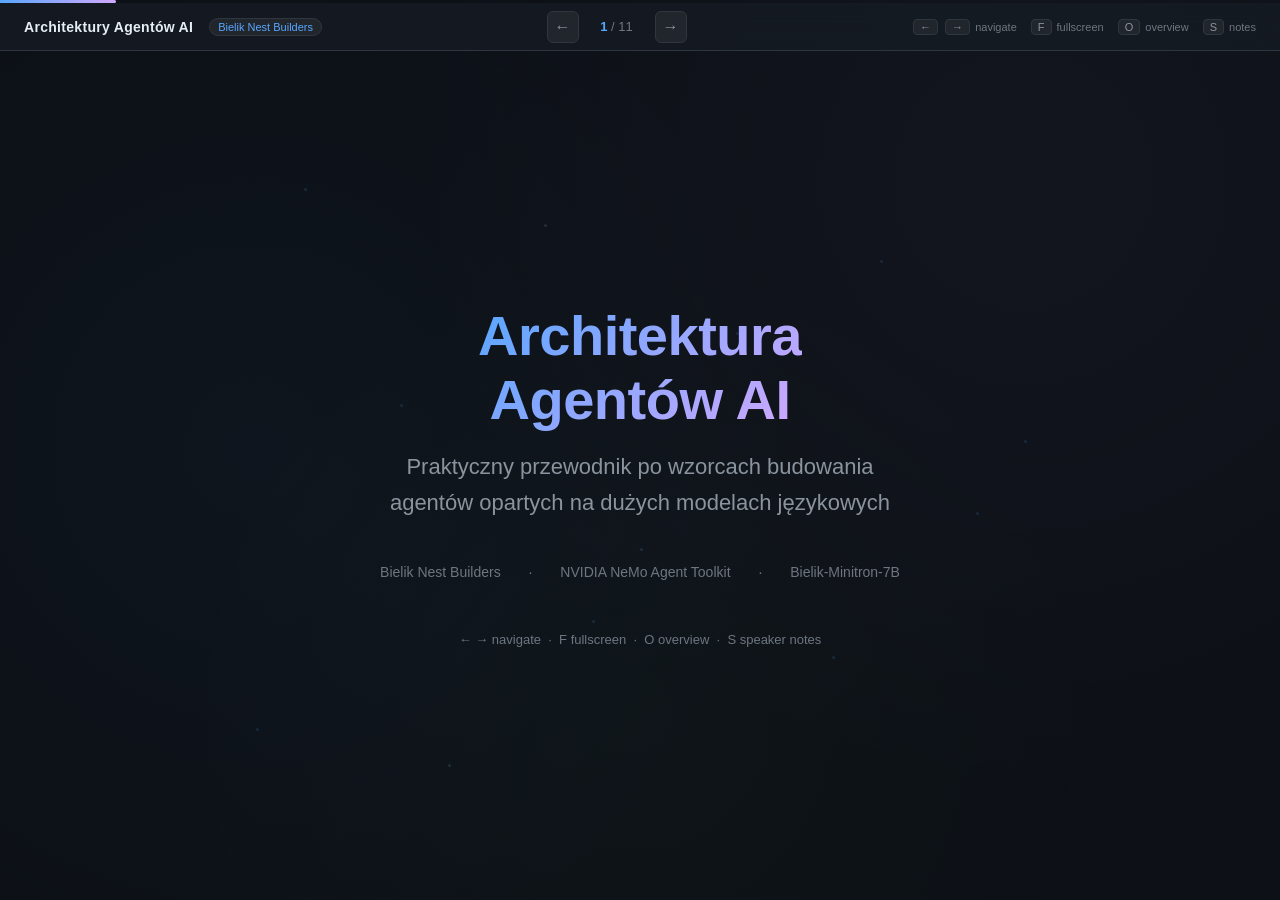
<file: slides/presentation.html>
<!DOCTYPE html>
<html lang="pl">
<head>
  <meta charset="UTF-8">
  <meta name="viewport" content="width=device-width, initial-scale=1.0">
  <title>Agent Architectures — Presentation</title>
  <meta name="description" content="Praktyczny przewodnik po wzorcach budowania agentów AI">
  <style>
/* ═══════════════════════════════════════════════
   Agent Architectures — Presentation Theme
   Dark theme inspired by GitHub Dark + AI vibes
   Enhanced with fragments, animations, speaker notes
   ═══════════════════════════════════════════════ */

:root {
  /* Core palette */
  --bg-primary: #0d1117;
  --bg-secondary: #161b22;
  --bg-tertiary: #21262d;
  --bg-code: #0d1117;

  /* Text */
  --text-primary: #e6edf3;
  --text-secondary: #8b949e;
  --text-muted: #6e7681;

  /* Accents */
  --accent-blue: #58a6ff;
  --accent-green: #7ee787;
  --accent-orange: #f0883e;
  --accent-red: #ff7b72;
  --accent-purple: #d2a8ff;
  --accent-cyan: #79c0ff;
  --accent-yellow: #e3b341;

  /* Borders */
  --border-default: #30363d;
  --border-muted: #21262d;

  /* Sizing */
  --slide-max-width: 960px;
  --slide-padding: 60px;
  --nav-height: 48px;

  /* Transitions */
  --transition-fast: 150ms ease;
  --transition-slide: 400ms cubic-bezier(0.16, 1, 0.3, 1);
}

/* ─── Reset & Base ─────────────────────────── */

*, *::before, *::after {
  margin: 0;
  padding: 0;
  box-sizing: border-box;
}

html, body {
  height: 100%;
  overflow: hidden;
  font-family: -apple-system, BlinkMacSystemFont, 'Segoe UI', 'Noto Sans',
    Helvetica, Arial, sans-serif, 'Apple Color Emoji', 'Segoe UI Emoji';
  background: var(--bg-primary);
  color: var(--text-primary);
  -webkit-font-smoothing: antialiased;
  -moz-osx-font-smoothing: grayscale;
}

/* ─── Animated Background Grid ─────────────── */

body::before {
  content: '';
  position: fixed;
  top: 0;
  left: 0;
  right: 0;
  bottom: 0;
  background-image:
    radial-gradient(circle at 20% 50%, rgba(88, 166, 255, 0.03) 0%, transparent 50%),
    radial-gradient(circle at 80% 20%, rgba(210, 168, 255, 0.03) 0%, transparent 50%),
    radial-gradient(circle at 50% 80%, rgba(126, 231, 135, 0.02) 0%, transparent 50%);
  pointer-events: none;
  z-index: 0;
}

/* ─── Progress Bar ─────────────────────────── */

.progress-bar {
  position: fixed;
  top: 0;
  left: 0;
  height: 3px;
  background: linear-gradient(90deg, var(--accent-blue), var(--accent-purple), var(--accent-blue));
  background-size: 200% 100%;
  animation: shimmer 3s ease-in-out infinite;
  transition: width var(--transition-fast);
  z-index: 100;
  border-radius: 0 2px 2px 0;
}

@keyframes shimmer {
  0%, 100% { background-position: 0% 50%; }
  50% { background-position: 100% 50%; }
}

/* ─── Fragment Progress Dots ───────────────── */

.fragment-indicator {
  position: fixed;
  bottom: 16px;
  left: 50%;
  transform: translateX(-50%);
  display: flex;
  gap: 6px;
  z-index: 95;
  padding: 6px 12px;
  background: rgba(22, 27, 34, 0.8);
  border-radius: 20px;
  border: 1px solid var(--border-muted);
  opacity: 0;
  transition: opacity 0.3s ease;
}

.fragment-indicator.visible {
  opacity: 1;
}

.fragment-dot {
  width: 8px;
  height: 8px;
  border-radius: 50%;
  background: var(--border-default);
  transition: all 0.3s ease;
}

.fragment-dot.revealed {
  background: var(--accent-blue);
  box-shadow: 0 0 6px rgba(88, 166, 255, 0.5);
}

.fragment-dot.current {
  background: var(--accent-purple);
  box-shadow: 0 0 8px rgba(210, 168, 255, 0.6);
  transform: scale(1.3);
}

/* ─── Navigation Bar ───────────────────────── */

.nav-bar {
  position: fixed;
  top: 3px;
  left: 0;
  right: 0;
  height: var(--nav-height);
  background: rgba(22, 27, 34, 0.95);
  backdrop-filter: blur(12px);
  border-bottom: 1px solid var(--border-default);
  display: flex;
  align-items: center;
  justify-content: space-between;
  padding: 0 24px;
  z-index: 90;
  user-select: none;
}

.nav-left {
  display: flex;
  align-items: center;
  gap: 16px;
}

.nav-title {
  font-size: 14px;
  font-weight: 600;
  color: var(--text-primary);
  letter-spacing: 0.3px;
}

.nav-badge {
  font-size: 11px;
  padding: 2px 8px;
  border-radius: 12px;
  background: var(--bg-tertiary);
  color: var(--accent-blue);
  border: 1px solid var(--border-default);
  font-weight: 500;
}

.nav-center {
  display: flex;
  align-items: center;
  gap: 8px;
}

.nav-btn {
  width: 32px;
  height: 32px;
  border: 1px solid var(--border-default);
  background: var(--bg-tertiary);
  color: var(--text-secondary);
  border-radius: 6px;
  cursor: pointer;
  display: flex;
  align-items: center;
  justify-content: center;
  font-size: 16px;
  transition: all var(--transition-fast);
}

.nav-btn:hover {
  background: var(--border-default);
  color: var(--text-primary);
}

.nav-btn:active {
  transform: scale(0.95);
}

.nav-counter {
  font-size: 13px;
  color: var(--text-muted);
  font-variant-numeric: tabular-nums;
  min-width: 60px;
  text-align: center;
}

.nav-counter .current {
  color: var(--accent-blue);
  font-weight: 600;
}

.nav-right {
  display: flex;
  align-items: center;
  gap: 12px;
}

.nav-shortcut {
  font-size: 11px;
  color: var(--text-muted);
}

.nav-shortcut kbd {
  display: inline-block;
  padding: 1px 6px;
  border: 1px solid var(--border-default);
  border-radius: 4px;
  background: var(--bg-tertiary);
  font-family: inherit;
  font-size: 11px;
  color: var(--text-secondary);
  margin: 0 2px;
}

/* ─── Slide Container ──────────────────────── */

.slide-viewport {
  position: fixed;
  top: calc(3px + var(--nav-height));
  left: 0;
  right: 0;
  bottom: 0;
  overflow: hidden;
}

.slide-container {
  position: absolute;
  top: 0;
  left: 0;
  width: 100%;
  height: 100%;
  display: flex;
  align-items: center;
  justify-content: center;
  transition: opacity var(--transition-slide), transform var(--transition-slide);
  padding: var(--slide-padding);
  overflow-y: auto;
}

.slide-container.loading {
  opacity: 0;
  transform: translateX(40px);
}

.slide-container.exit-left {
  opacity: 0;
  transform: translateX(-40px);
}

.slide-content {
  max-width: var(--slide-max-width);
  width: 100%;
  position: relative;
  z-index: 1;
}

/* ─── Fragment System ──────────────────────── */

.fragment {
  opacity: 0;
  transform: translateY(16px);
  transition: opacity 0.5s ease, transform 0.5s cubic-bezier(0.16, 1, 0.3, 1);
  pointer-events: none;
}

.fragment.revealed {
  opacity: 1;
  transform: translateY(0);
  pointer-events: auto;
}

/* Staggered delays for sequential reveals */
.fragment.revealed:nth-of-type(1) { transition-delay: 0ms; }
.fragment.revealed:nth-of-type(2) { transition-delay: 80ms; }
.fragment.revealed:nth-of-type(3) { transition-delay: 160ms; }
.fragment.revealed:nth-of-type(4) { transition-delay: 240ms; }
.fragment.revealed:nth-of-type(5) { transition-delay: 320ms; }
.fragment.revealed:nth-of-type(6) { transition-delay: 400ms; }

/* Fragment variants */
.fragment.fade-left {
  transform: translateX(-24px);
}
.fragment.fade-left.revealed {
  transform: translateX(0);
}

.fragment.fade-right {
  transform: translateX(24px);
}
.fragment.fade-right.revealed {
  transform: translateX(0);
}

.fragment.scale-in {
  transform: scale(0.9);
}
.fragment.scale-in.revealed {
  transform: scale(1);
}

.fragment.highlight-on-reveal.revealed {
  animation: highlightPulse 1s ease;
}

@keyframes highlightPulse {
  0% { box-shadow: 0 0 0 0 rgba(88, 166, 255, 0.4); }
  50% { box-shadow: 0 0 20px 4px rgba(88, 166, 255, 0.2); }
  100% { box-shadow: none; }
}

/* ─── Slide Typography ─────────────────────── */

.slide-content h1 {
  font-size: 48px;
  font-weight: 700;
  line-height: 1.15;
  margin-bottom: 20px;
  letter-spacing: -0.5px;
}

.slide-content h2 {
  font-size: 36px;
  font-weight: 700;
  line-height: 1.2;
  margin-bottom: 16px;
  color: var(--accent-blue);
}

.slide-content h3 {
  font-size: 22px;
  font-weight: 600;
  line-height: 1.3;
  margin-bottom: 12px;
  color: var(--accent-cyan);
}

.slide-content p {
  font-size: 18px;
  line-height: 1.65;
  color: var(--text-secondary);
  margin-bottom: 16px;
}

.slide-content ul, .slide-content ol {
  font-size: 17px;
  line-height: 1.7;
  color: var(--text-secondary);
  margin-bottom: 16px;
  padding-left: 24px;
}

.slide-content li {
  margin-bottom: 6px;
}

.slide-content strong {
  color: var(--text-primary);
  font-weight: 600;
}

.slide-content em {
  color: var(--accent-purple);
  font-style: italic;
}

/* ─── Gradient Text Effect ─────────────────── */

.gradient-text {
  background: linear-gradient(135deg, var(--accent-blue), var(--accent-purple), var(--accent-cyan));
  -webkit-background-clip: text;
  -webkit-text-fill-color: transparent;
  background-clip: text;
}

/* ─── Code & Diagrams ──────────────────────── */

pre.diagram {
  background: var(--bg-code);
  border: 1px solid var(--border-default);
  border-radius: 8px;
  padding: 20px 24px;
  font-family: 'SF Mono', 'Fira Code', 'Cascadia Code', 'Consolas', monospace;
  font-size: 13px;
  line-height: 1.55;
  color: var(--text-primary);
  overflow-x: auto;
  margin-bottom: 20px;
  white-space: pre;
  position: relative;
}

pre.diagram::before {
  content: '';
  position: absolute;
  top: 0;
  left: 0;
  right: 0;
  height: 2px;
  background: linear-gradient(90deg, var(--accent-blue), var(--accent-purple));
  border-radius: 8px 8px 0 0;
}

pre.config {
  background: var(--bg-code);
  border: 1px solid #1a3a2a;
  border-radius: 8px;
  padding: 16px 20px;
  font-family: 'SF Mono', 'Fira Code', 'Cascadia Code', 'Consolas', monospace;
  font-size: 13px;
  line-height: 1.55;
  color: var(--accent-green);
  overflow-x: auto;
  margin-bottom: 20px;
  white-space: pre;
  position: relative;
}

pre.config::before {
  content: 'NAT Config';
  position: absolute;
  top: -1px;
  right: 12px;
  font-size: 10px;
  text-transform: uppercase;
  letter-spacing: 0.5px;
  color: var(--accent-green);
  background: var(--bg-code);
  padding: 2px 8px;
  border: 1px solid #1a3a2a;
  border-top: none;
  border-radius: 0 0 4px 4px;
}

/* ─── CSS Diagrams ─────────────────────────── */

.diagram-box {
  background: var(--bg-secondary);
  border: 1px solid var(--border-default);
  border-radius: 8px;
  padding: 16px;
  display: flex;
  flex-direction: column;
  gap: 8px;
  margin: 16px 0;
  font-size: 14px;
}

.diagram-row {
  display: flex;
  align-items: center;
  gap: 8px;
}

.diagram-node {
  background: var(--bg-tertiary);
  border: 1px solid var(--border-muted);
  border-radius: 4px;
  padding: 8px 12px;
  text-align: center;
}

.diagram-arrow {
  color: var(--accent-blue);
  font-size: 18px;
}


/* ─── Callout Boxes ─────────────────────────── */

.callout {
  border-radius: 8px;
  padding: 16px 20px;
  margin-bottom: 20px;
  border-left: 4px solid;
  position: relative;
  overflow: hidden;
}

.callout::after {
  content: '';
  position: absolute;
  top: 0;
  right: 0;
  width: 60%;
  height: 100%;
  background: linear-gradient(90deg, transparent, rgba(255,255,255,0.02));
  pointer-events: none;
}

.callout-info {
  background: rgba(88, 166, 255, 0.08);
  border-color: var(--accent-blue);
}

.callout-info p {
  color: var(--accent-blue);
}

.callout-tip {
  background: rgba(126, 231, 135, 0.08);
  border-color: var(--accent-green);
}

.callout-tip p {
  color: var(--accent-green);
}

.callout-warning {
  background: rgba(240, 136, 62, 0.08);
  border-color: var(--accent-orange);
}

.callout-warning p {
  color: var(--accent-orange);
}

/* Pulsing callout for "we use this!" highlights */
.callout-pulse {
  animation: calloutPulse 2s ease-in-out infinite;
}

@keyframes calloutPulse {
  0%, 100% { box-shadow: 0 0 0 0 rgba(126, 231, 135, 0.2); }
  50% { box-shadow: 0 0 16px 2px rgba(126, 231, 135, 0.15); }
}

/* ─── Two-Column Layout ────────────────────── */

.two-columns {
  display: grid;
  grid-template-columns: 1fr 1fr;
  gap: 24px;
  margin-bottom: 20px;
}

.column h4 {
  font-size: 16px;
  font-weight: 600;
  margin-bottom: 10px;
  text-transform: uppercase;
  letter-spacing: 0.5px;
}

.column.strengths h4 {
  color: var(--accent-green);
}

.column.weaknesses h4 {
  color: var(--accent-orange);
}

.column ul {
  list-style: none;
  padding-left: 0;
}

.column li {
  padding-left: 20px;
  position: relative;
  font-size: 15px;
}

.column.strengths li::before {
  content: '\2713';
  position: absolute;
  left: 0;
  color: var(--accent-green);
  font-weight: 700;
}

.column.weaknesses li::before {
  content: '\2717';
  position: absolute;
  left: 0;
  color: var(--accent-orange);
  font-weight: 700;
}

/* ─── Steps / Numbered Flow ────────────────── */

.steps {
  counter-reset: step;
  list-style: none;
  padding-left: 0;
  margin-bottom: 20px;
}

.steps li {
  counter-increment: step;
  padding: 10px 16px 10px 48px;
  position: relative;
  margin-bottom: 6px;
  background: var(--bg-secondary);
  border-radius: 6px;
  border: 1px solid var(--border-muted);
  font-size: 15px;
  color: var(--text-secondary);
}

.steps li::before {
  content: counter(step);
  position: absolute;
  left: 14px;
  top: 10px;
  width: 24px;
  height: 24px;
  border-radius: 50%;
  background: var(--accent-blue);
  color: var(--bg-primary);
  font-size: 13px;
  font-weight: 700;
  display: flex;
  align-items: center;
  justify-content: center;
}

/* ─── Comparison Table ─────────────────────── */

.comparison-table {
  width: 100%;
  border-collapse: separate;
  border-spacing: 0;
  font-size: 14px;
  margin-bottom: 20px;
  border: 1px solid var(--border-default);
  border-radius: 8px;
  overflow: hidden;
}

.comparison-table th {
  background: var(--bg-tertiary);
  color: var(--text-primary);
  font-weight: 600;
  padding: 12px 16px;
  text-align: left;
  border-bottom: 1px solid var(--border-default);
  font-size: 13px;
  text-transform: uppercase;
  letter-spacing: 0.5px;
}

.comparison-table td {
  padding: 10px 16px;
  border-bottom: 1px solid var(--border-muted);
  color: var(--text-secondary);
  transition: all 0.2s ease;
}

.comparison-table tr:last-child td {
  border-bottom: none;
}

.comparison-table tr:hover td {
  background: rgba(88, 166, 255, 0.06);
}

.comparison-table td:first-child {
  font-weight: 600;
  color: var(--accent-blue);
}

/* Color-coded cells */
.rating-low { color: var(--accent-green) !important; font-weight: 600; }
.rating-medium { color: var(--accent-orange) !important; }
.rating-high { color: var(--accent-red) !important; font-weight: 600; }
.rating-very-high { color: var(--accent-red) !important; font-weight: 700; }

/* Row animation */
.comparison-table tr {
  transition: all 0.3s ease;
}

.comparison-table tr.row-reveal {
  opacity: 0;
  transform: translateX(-12px);
}

.comparison-table tr.row-revealed {
  opacity: 1;
  transform: translateX(0);
}

/* ─── Title Slide Specific ─────────────────── */

.title-slide {
  text-align: center;
  display: flex;
  flex-direction: column;
  align-items: center;
  justify-content: center;
  min-height: 80vh;
}

.title-slide h1 {
  font-size: 56px;
  background: linear-gradient(135deg, var(--accent-blue), var(--accent-purple));
  -webkit-background-clip: text;
  -webkit-text-fill-color: transparent;
  background-clip: text;
  margin-bottom: 16px;
}

.title-slide .subtitle {
  font-size: 22px;
  color: var(--text-secondary);
  margin-bottom: 40px;
  max-width: 600px;
}

.title-slide .meta {
  font-size: 14px;
  color: var(--text-muted);
}

.title-slide .meta span {
  margin: 0 12px;
}

/* Animated dots background for title */
.title-dots {
  position: absolute;
  top: 0;
  left: 0;
  right: 0;
  bottom: 0;
  overflow: hidden;
  pointer-events: none;
  z-index: 0;
}

.title-dot {
  position: absolute;
  width: 3px;
  height: 3px;
  border-radius: 50%;
  background: var(--accent-blue);
  opacity: 0.15;
  animation: float 6s ease-in-out infinite;
}

@keyframes float {
  0%, 100% { transform: translateY(0) scale(1); opacity: 0.15; }
  50% { transform: translateY(-20px) scale(1.5); opacity: 0.3; }
}

/* Typing effect for subtitle */
.typing-cursor::after {
  content: '|';
  animation: blink 1s step-end infinite;
  color: var(--accent-blue);
}

@keyframes blink {
  0%, 100% { opacity: 1; }
  50% { opacity: 0; }
}

/* ─── Spectrum / Timeline ──────────────────── */

.spectrum {
  display: flex;
  align-items: center;
  gap: 0;
  margin: 30px 0;
  position: relative;
  padding: 20px 0;
}

.spectrum-item {
  flex: 1;
  text-align: center;
  padding: 14px 8px;
  background: var(--bg-secondary);
  border: 1px solid var(--border-default);
  position: relative;
  font-size: 13px;
  color: var(--text-secondary);
  transition: all 0.3s ease;
  cursor: pointer;
}

.spectrum-item:first-child {
  border-radius: 8px 0 0 8px;
}

.spectrum-item:last-child {
  border-radius: 0 8px 8px 0;
}

.spectrum-item + .spectrum-item {
  border-left: none;
}

.spectrum-item:hover {
  background: var(--bg-tertiary);
  color: var(--text-primary);
  z-index: 1;
  transform: translateY(-2px);
  box-shadow: 0 4px 12px rgba(0, 0, 0, 0.3);
}

.spectrum-item .name {
  font-weight: 600;
  color: var(--accent-blue);
  display: block;
  margin-bottom: 4px;
  font-size: 14px;
}

.spectrum-item .detail {
  font-size: 11px;
  color: var(--text-muted);
}

.spectrum-label {
  display: flex;
  justify-content: space-between;
  font-size: 12px;
  color: var(--text-muted);
  margin-top: 8px;
  text-transform: uppercase;
  letter-spacing: 1px;
}

/* ─── Multi-agent sub-patterns grid ────────── */

.patterns-grid {
  display: grid;
  grid-template-columns: 1fr 1fr;
  gap: 16px;
  margin-bottom: 20px;
}

.pattern-card {
  background: var(--bg-secondary);
  border: 1px solid var(--border-default);
  border-radius: 8px;
  padding: 16px;
  transition: all 0.3s ease;
  position: relative;
  overflow: hidden;
}

.pattern-card::before {
  content: '';
  position: absolute;
  top: 0;
  left: 0;
  right: 0;
  height: 2px;
  background: linear-gradient(90deg, transparent, var(--accent-blue), transparent);
  opacity: 0;
  transition: opacity 0.3s ease;
}

.pattern-card:hover {
  border-color: var(--accent-blue);
  transform: translateY(-2px);
  box-shadow: 0 8px 24px rgba(0, 0, 0, 0.3);
}

.pattern-card:hover::before {
  opacity: 1;
}

.pattern-card h4 {
  font-size: 16px;
  color: var(--accent-blue);
  margin-bottom: 8px;
}

.pattern-card pre.diagram {
  font-size: 11px;
  padding: 12px;
  margin-bottom: 8px;
}

.pattern-card p {
  font-size: 13px;
  margin-bottom: 0;
}

/* ─── Takeaway Cards ───────────────────────── */

.takeaway-grid {
  display: grid;
  grid-template-columns: 1fr 1fr;
  gap: 14px;
  margin-bottom: 24px;
}

.takeaway-card {
  background: var(--bg-secondary);
  border: 1px solid var(--border-default);
  border-radius: 8px;
  padding: 16px;
  display: flex;
  align-items: flex-start;
  gap: 12px;
  transition: all 0.3s ease;
}

.takeaway-card:hover {
  border-color: var(--accent-blue);
  transform: translateY(-1px);
  box-shadow: 0 4px 12px rgba(0, 0, 0, 0.2);
}

.takeaway-icon {
  font-size: 20px;
  flex-shrink: 0;
  width: 36px;
  height: 36px;
  display: flex;
  align-items: center;
  justify-content: center;
  border-radius: 8px;
  background: var(--bg-tertiary);
}

.takeaway-card h4 {
  font-size: 14px;
  color: var(--text-primary);
  margin-bottom: 4px;
}

.takeaway-card p {
  font-size: 13px;
  margin: 0;
  color: var(--text-muted);
}

/* ─── Workshop badge ───────────────────────── */

.workshop-badge {
  display: inline-block;
  padding: 8px 16px;
  border-radius: 8px;
  background: rgba(126, 231, 135, 0.1);
  border: 1px solid rgba(126, 231, 135, 0.3);
  color: var(--accent-green);
  font-size: 14px;
  font-weight: 600;
  margin-top: 8px;
}

/* ─── Overview Slide ───────────────────────── */

.overview-question {
  font-size: 28px;
  color: var(--accent-purple);
  font-weight: 700;
  margin-bottom: 24px;
  line-height: 1.3;
}

.definition-box {
  background: var(--bg-secondary);
  border: 1px solid var(--border-default);
  border-radius: 8px;
  padding: 20px 24px;
  margin-bottom: 24px;
  position: relative;
}

.definition-box::before {
  content: '';
  position: absolute;
  top: 0;
  left: 0;
  bottom: 0;
  width: 3px;
  background: linear-gradient(180deg, var(--accent-purple), var(--accent-blue));
  border-radius: 8px 0 0 8px;
}

.definition-box p {
  font-size: 18px;
  margin: 0;
  color: var(--text-primary);
}

/* ─── Slide number badge ───────────────────── */

.slide-number-badge {
  display: inline-flex;
  align-items: center;
  justify-content: center;
  width: 40px;
  height: 40px;
  border-radius: 50%;
  background: linear-gradient(135deg, var(--accent-blue), var(--accent-purple));
  color: white;
  font-weight: 700;
  font-size: 18px;
  margin-bottom: 16px;
  box-shadow: 0 0 16px rgba(88, 166, 255, 0.2);
}

/* ─── Counter Badge ────────────────────────── */

.counter-badge {
  display: inline-flex;
  align-items: center;
  gap: 6px;
  padding: 4px 12px;
  border-radius: 20px;
  font-size: 13px;
  font-weight: 600;
  margin-left: 12px;
}

.counter-badge.green {
  background: rgba(126, 231, 135, 0.1);
  border: 1px solid rgba(126, 231, 135, 0.3);
  color: var(--accent-green);
}

.counter-badge.orange {
  background: rgba(240, 136, 62, 0.1);
  border: 1px solid rgba(240, 136, 62, 0.3);
  color: var(--accent-orange);
}

.counter-badge.blue {
  background: rgba(88, 166, 255, 0.1);
  border: 1px solid rgba(88, 166, 255, 0.3);
  color: var(--accent-blue);
}

/* ─── Speaker Notes Panel ──────────────────── */

.speaker-notes {
  position: fixed;
  bottom: 0;
  left: 0;
  right: 0;
  background: rgba(22, 27, 34, 0.98);
  backdrop-filter: blur(12px);
  border-top: 1px solid var(--border-default);
  padding: 16px 24px;
  z-index: 95;
  transform: translateY(100%);
  transition: transform 0.3s cubic-bezier(0.16, 1, 0.3, 1);
  max-height: 30vh;
  overflow-y: auto;
}

.speaker-notes.visible {
  transform: translateY(0);
}

.speaker-notes-header {
  display: flex;
  align-items: center;
  justify-content: space-between;
  margin-bottom: 8px;
}

.speaker-notes-label {
  font-size: 11px;
  text-transform: uppercase;
  letter-spacing: 1px;
  color: var(--accent-purple);
  font-weight: 600;
}

.speaker-notes-time {
  font-size: 11px;
  color: var(--text-muted);
}

.speaker-notes p {
  font-size: 14px;
  line-height: 1.6;
  color: var(--text-secondary);
  margin-bottom: 0;
}

.speaker-notes ul {
  font-size: 13px;
  color: var(--text-secondary);
  padding-left: 20px;
  margin-top: 8px;
}

.speaker-notes li {
  margin-bottom: 4px;
}

/* ─── Go-to slide overlay ──────────────────── */

.goto-overlay {
  display: none;
  position: fixed;
  top: 0;
  left: 0;
  right: 0;
  bottom: 0;
  background: rgba(13, 17, 23, 0.85);
  backdrop-filter: blur(4px);
  z-index: 200;
  align-items: center;
  justify-content: center;
}

.goto-overlay.active {
  display: flex;
}

.goto-box {
  background: var(--bg-secondary);
  border: 1px solid var(--border-default);
  border-radius: 12px;
  padding: 32px;
  text-align: center;
  min-width: 320px;
}

.goto-box h3 {
  color: var(--text-primary);
  font-size: 18px;
  margin-bottom: 16px;
}

.goto-input {
  width: 100%;
  padding: 12px 16px;
  font-size: 24px;
  text-align: center;
  background: var(--bg-primary);
  border: 1px solid var(--border-default);
  border-radius: 8px;
  color: var(--text-primary);
  outline: none;
  font-variant-numeric: tabular-nums;
}

.goto-input:focus {
  border-color: var(--accent-blue);
}

/* ─── Overview grid ────────────────────────── */

.overview-overlay {
  display: none;
  position: fixed;
  top: 0;
  left: 0;
  right: 0;
  bottom: 0;
  background: rgba(13, 17, 23, 0.95);
  backdrop-filter: blur(4px);
  z-index: 200;
  overflow-y: auto;
  padding: 60px 40px;
}

.overview-overlay.active {
  display: block;
}

.overview-grid {
  display: grid;
  grid-template-columns: repeat(auto-fill, minmax(280px, 1fr));
  gap: 16px;
  max-width: 1200px;
  margin: 0 auto;
}

.overview-card {
  background: var(--bg-secondary);
  border: 1px solid var(--border-default);
  border-radius: 8px;
  padding: 20px;
  cursor: pointer;
  transition: all var(--transition-fast);
}

.overview-card:hover {
  border-color: var(--accent-blue);
  background: var(--bg-tertiary);
  transform: translateY(-2px);
  box-shadow: 0 8px 24px rgba(0, 0, 0, 0.3);
}

.overview-card .card-num {
  font-size: 12px;
  color: var(--text-muted);
  margin-bottom: 6px;
}

.overview-card .card-title {
  font-size: 16px;
  font-weight: 600;
  color: var(--text-primary);
}

/* ─── Slide Entrance Animations ────────────── */

@keyframes fadeInUp {
  from {
    opacity: 0;
    transform: translateY(20px);
  }
  to {
    opacity: 1;
    transform: translateY(0);
  }
}

.slide-content > *:not(.fragment):not(.title-dots) {
  animation: fadeInUp 0.5s ease both;
}

.slide-content > *:not(.fragment):not(.title-dots):nth-child(1) { animation-delay: 0.05s; }
.slide-content > *:not(.fragment):not(.title-dots):nth-child(2) { animation-delay: 0.12s; }
.slide-content > *:not(.fragment):not(.title-dots):nth-child(3) { animation-delay: 0.19s; }
.slide-content > *:not(.fragment):not(.title-dots):nth-child(4) { animation-delay: 0.26s; }
.slide-content > *:not(.fragment):not(.title-dots):nth-child(5) { animation-delay: 0.33s; }
.slide-content > *:not(.fragment):not(.title-dots):nth-child(6) { animation-delay: 0.40s; }
.slide-content > *:not(.fragment):not(.title-dots):nth-child(7) { animation-delay: 0.47s; }
.slide-content > *:not(.fragment):not(.title-dots):nth-child(8) { animation-delay: 0.54s; }

/* ─── Quality Meter (for Reflexion slide) ──── */

.quality-meter {
  display: flex;
  align-items: center;
  gap: 8px;
  margin: 12px 0;
}

.quality-bar {
  flex: 1;
  height: 8px;
  background: var(--bg-tertiary);
  border-radius: 4px;
  overflow: hidden;
}

.quality-fill {
  height: 100%;
  border-radius: 4px;
  transition: width 0.8s cubic-bezier(0.16, 1, 0.3, 1);
  background: linear-gradient(90deg, var(--accent-red), var(--accent-orange), var(--accent-green));
}

.quality-label {
  font-size: 12px;
  color: var(--text-muted);
  min-width: 60px;
  text-align: right;
}

/* ─── Exercise Badge ───────────────────────── */

.exercise-badge {
  display: inline-flex;
  align-items: center;
  gap: 6px;
  padding: 6px 14px;
  border-radius: 20px;
  font-size: 13px;
  font-weight: 600;
  background: rgba(88, 166, 255, 0.1);
  border: 1px solid rgba(88, 166, 255, 0.3);
  color: var(--accent-blue);
  margin-bottom: 12px;
}

/* ─── Arrow Flow ───────────────────────────── */

.flow-arrow {
  display: flex;
  justify-content: center;
  padding: 4px 0;
  color: var(--accent-blue);
  font-size: 20px;
  animation: arrowPulse 1.5s ease-in-out infinite;
}

@keyframes arrowPulse {
  0%, 100% { opacity: 0.5; }
  50% { opacity: 1; }
}

/* ─── Responsive ───────────────────────────── */

@media (max-width: 768px) {
  :root {
    --slide-padding: 24px;
  }

  .slide-content h1 { font-size: 32px; }
  .slide-content h2 { font-size: 24px; }
  .slide-content h3 { font-size: 18px; }
  .slide-content p { font-size: 15px; }

  .two-columns {
    grid-template-columns: 1fr;
  }

  .patterns-grid {
    grid-template-columns: 1fr;
  }

  .takeaway-grid {
    grid-template-columns: 1fr;
  }

  .spectrum {
    flex-wrap: wrap;
  }

  .spectrum-item {
    flex: none;
    width: calc(50% - 4px);
    border-radius: 6px !important;
    margin-bottom: 6px;
  }

  .title-slide h1 { font-size: 36px; }
  .title-slide .subtitle { font-size: 17px; }

  .nav-shortcut { display: none; }

  pre.diagram, pre.config {
    font-size: 11px;
    padding: 12px 16px;
  }

  .comparison-table {
    font-size: 12px;
  }

  .comparison-table th, .comparison-table td {
    padding: 8px 10px;
  }

  .speaker-notes {
    max-height: 25vh;
  }

  .fragment-indicator {
    bottom: 8px;
  }
}

  </style>
</head>
<body>

  <!-- Embedded slide data (for file:// protocol support) -->
  <script type="application/json" id="embedded-slides-data">
{"slide-00-title.html": "<div class=\"slide-content title-slide\">\n  <!-- Animated background dots -->\n  <div class=\"title-dots\">\n    <div class=\"title-dot\" style=\"top:10%;left:15%;animation-delay:0s\"></div>\n    <div class=\"title-dot\" style=\"top:20%;left:75%;animation-delay:1s\"></div>\n    <div class=\"title-dot\" style=\"top:40%;left:25%;animation-delay:2s\"></div>\n    <div class=\"title-dot\" style=\"top:55%;left:85%;animation-delay:0.5s\"></div>\n    <div class=\"title-dot\" style=\"top:70%;left:45%;animation-delay:1.5s\"></div>\n    <div class=\"title-dot\" style=\"top:85%;left:10%;animation-delay:3s\"></div>\n    <div class=\"title-dot\" style=\"top:30%;left:60%;animation-delay:2.5s\"></div>\n    <div class=\"title-dot\" style=\"top:75%;left:70%;animation-delay:0.8s\"></div>\n    <div class=\"title-dot\" style=\"top:15%;left:40%;animation-delay:1.8s;background:var(--accent-purple)\"></div>\n    <div class=\"title-dot\" style=\"top:60%;left:50%;animation-delay:3.5s;background:var(--accent-cyan)\"></div>\n    <div class=\"title-dot\" style=\"top:45%;left:90%;animation-delay:2.2s\"></div>\n    <div class=\"title-dot\" style=\"top:90%;left:30%;animation-delay:1.2s;background:var(--accent-green)\"></div>\n  </div>\n\n  <h1>Architektura<br>Agentów AI</h1>\n  <p class=\"subtitle\">Praktyczny przewodnik po wzorcach budowania<br>agentów opartych na dużych modelach językowych</p>\n  <p class=\"meta\">\n    <span>Bielik Nest Builders</span>\n    <span>&middot;</span>\n    <span>NVIDIA NeMo Agent Toolkit</span>\n    <span>&middot;</span>\n    <span>Bielik-Minitron-7B</span>\n  </p>\n\n  <div style=\"margin-top:32px;opacity:0.5;font-size:13px;color:var(--text-muted);\">\n    &larr; &rarr; navigate &nbsp;&middot;&nbsp; F fullscreen &nbsp;&middot;&nbsp; O overview &nbsp;&middot;&nbsp; S speaker notes\n  </div>\n</div>\n", "slide-01-overview.html": "<div class=\"slide-content\">\n  <p class=\"overview-question\">Czym jest Agent AI?</p>\n\n  <div class=\"definition-box fragment\">\n    <p><strong>Agent AI</strong> to połączenie modelu językowego (LLM) oraz narzędzi (funkcji), które model może\n      wykorzystać do realizacji zadań.</p>\n    <p><strong>Agent = </strong> model LLM + harness. Mianem 'harness' określamy każdy fragment kodu, narzędzi czy\n      konfiguracji, który nie jest modelem językowym. To sposób na dostosowanie modelu do konkretnych zadań i realizacji\n      celów.</p>\n  </div>\n\n  <h3 class=\"fragment\">Rodzaje systemów agentowych</h3>\n  <div class=\"spectrum fragment\">\n    <div class=\"spectrum-item\" data-slide=\"3\">\n      <span class=\"name\">Tool Calling</span>\n      <span class=\"detail\">1 krok</span>\n    </div>\n    <div class=\"spectrum-item\" data-slide=\"2\">\n      <span class=\"name\">ReAct</span>\n      <span class=\"detail\">N kroków</span>\n    </div>\n    <div class=\"spectrum-item\" data-slide=\"4\">\n      <span class=\"name\">ReWOO</span>\n      <span class=\"detail\">Plan + rozwiązanie</span>\n    </div>\n    <div class=\"spectrum-item\" data-slide=\"5\">\n      <span class=\"name\">Plan &amp; Execute</span>\n      <span class=\"detail\">Dekompozycja</span>\n    </div>\n    <div class=\"spectrum-item\" data-slide=\"6\">\n      <span class=\"name\">Reflexion</span>\n      <span class=\"detail\">Samokrytyka</span>\n    </div>\n    <div class=\"spectrum-item\" data-slide=\"7\">\n      <span class=\"name\">LATS</span>\n      <span class=\"detail\">Drzewo</span>\n    </div>\n    <div class=\"spectrum-item\" data-slide=\"8\">\n      <span class=\"name\">Multi-Agent</span>\n      <span class=\"detail\">Orkiestracja & Routing</span>\n    </div>\n  </div>\n  <div class=\"spectrum-label fragment\">\n    <span>Prostsze &bull; Szybsze &bull; Tańsze</span>\n    <span>Bardziej złożone &bull; Elastyczne &bull; Kosztowne</span>\n  </div>\n\n  <div mt-3 class=\"callout callout-info fragment\">\n    <p>Omówimy każdą z tych architektur &mdash; od najprostszych po najbardziej zaawansowane.\n      <strong>Kliknij na wybrany element,</strong> aby przeskoczyć do odpowiedniego slajdu.\n    </p>\n  </div>\n</div>", "slide-02-react.html": "<div class=\"slide-content\">\n  <div class=\"slide-number-badge\">1</div>\n  <h2>ReAct <span class=\"gradient-text\">(Reasoning + Acting)</span></h2>\n  <p>Agent przeplata <strong>myślenie</strong> i <strong>działanie</strong> w pętli. Model rozumuje, wykonuje akcję, obserwuje wynik i rozumuje ponownie.</p>\n\n  <pre class=\"diagram fragment\">  User: \"Kim był Mikołaj Kopernik?\"\n           │\n           ▼\n  ┌─────────────────────────────────────────────┐\n  │  Thought: Szukam w Wikipedii o Koperniku    │\n  │  Action:  wiki_search(\"Mikołaj Kopernik\")   │\n  └──────────────────────┬──────────────────────┘\n                         │\n           ┌─────────────▼──────────────┐\n           │  Tool → artykuł Wikipedii  │\n           └─────────────┬──────────────┘\n                         │\n           ┌─────────────▼───────────────────────┐\n           │  Observation: [treść o Koperniku]   │\n           │  Thought: Mam wystarczające info    │\n           │  Final Answer: Mikołaj Kopernik...  │\n           └─────────────────────────────────────┘</pre>\n\n  <div class=\"two-columns fragment\">\n    <div class=\"column strengths\">\n      <h4>Zalety</h4>\n      <ul>\n        <li>Transparentny — każdy krok rozumowania jest widoczny</li>\n        <li>Elastyczny — model adaptuje plan realizacji do wyników</li>\n        <li>Działa z modelami tekstowymi (jak Bielik-Minitron-7B)</li>\n      </ul>\n    </div>\n    <div class=\"column weaknesses\">\n      <h4>Wady</h4>\n      <ul>\n        <li>Wysokie zużycie tokenów — pełna historia w każdym zapytaniu</li>\n        <li>Może zapętlić się bez udzielenia odpowiedzi</li>\n        <li>Sekwencyjny — narzędzia wywoływane są jedno po drugim</li>\n      </ul>\n    </div>\n  </div>\n\n  <pre class=\"config fragment\">workflow:\n  _type: react_agent\n  tool_names: [wiki_search, current_datetime]\n  llm_name: bielik\n  max_tool_calls: 5</pre>\n\n  <div class=\"callout callout-tip callout-pulse fragment\">\n    <p><strong>Agentów ReAct poznamy w trakcie warsztatów.</strong><br>ReAct działa bardzo dobrze z Bielik-Minitron-7B bez natywnego wsparcia tool calling. Ćwiczenia 1 - 4 w części 2.</p>\n  </div>\n</div>\n", "slide-03-tool-calling.html": "<div class=\"slide-content\">\n  <div class=\"slide-number-badge\">2</div>\n  <h2>Tool Calling Agent <span class=\"counter-badge green\">vs ReAct</span></h2>\n  <p>Model używa <strong>natywnego API</strong> do wywoływania funkcji przy pomocy wbudowaych parserów.</p>\n\n  <pre class=\"diagram fragment\">  User: \"Jaka jest pogoda w Warszawie?\"\n           │\n           ▼\n  ┌────────────────────────────────────────────────────┐\n  │  LLM → JSON (natywne tool calling):                │\n  │  {\"name\":\"get_weather\", \"args\":{\"city\":\"Warszawa\"}}│\n  └──────────────────────┬─────────────────────────────┘\n                         │\n           ┌─────────────▼──────────────────────┐\n           │  Tool → {\"temp\": 12, \"słonecznie\"} │\n           └─────────────┬──────────────────────┘\n                         │\n           ┌─────────────▼───────────────────────────┐\n           │  LLM: W Warszawie jest 12°C, słonecznie.│\n           └─────────────────────────────────────────┘</pre>\n\n  <div class=\"two-columns fragment\">\n    <div class=\"column strengths\">\n      <h4>Zalety</h4>\n      <ul>\n        <li>Wyższa niezawodność w porównaniu z ReAct</li>\n        <li>Szybszy — brak narzutu promptu ReAct</li>\n        <li>Możliwe równoległe wywołania narzędzi</li>\n      </ul>\n    </div>\n    <div class=\"column weaknesses\">\n      <h4>Wady</h4>\n      <ul>\n        <li>Wymaga wsparcia modelu + serwera (vLLM)</li>\n        <li>Mniej transparentny — rozumowanie ukryte</li>\n        <li>Mniejsze modele mogą mieć trudności</li>\n      </ul>\n    </div>\n  </div>\n\n  <pre class=\"config fragment\">workflow:\n  _type: tool_calling_agent\n  tool_names: [wiki_search, current_datetime]\n  llm_name: bielik</pre>\n\n  <div class=\"callout callout-warning fragment\">\n    <p>Wymaga LLMa kompatybilnego wspierającego natywny tool calling.</p>\n  </div>\n</div>\n", "slide-04-rewoo.html": "<div class=\"slide-content\">\n  <div class=\"slide-number-badge\">3</div>\n  <h2>ReWOO <span class=\"counter-badge green\">Ilość zapytań: 2-3 wywołania LLM</span></h2>\n  <p><strong>Reasoning WithOut Observation</strong> — model językowy tworzy <strong>kompletny plan realizacji\n      zadania</strong> przed rozpoczęciem pracy. Następnie jest w stanie wywołać poszczególne narzędzia\n    <em>równolegle</em>, aby na koniec połączyć otrzymane wyniki.</p>\n\n  <pre class=\"diagram fragment\">\n  ┌──────────────────────────────────────────────────────────┐\n  │  Faza 1: PLANNER (LLM)                                   │\n  │                                                          │\n  │  User: \"Porównaj Python i Rust pod kątem wydajności.\"    │\n  │            │                                             │\n  │            ▼                                             │\n  │  Plan: 1. search(\"Python performance\")                   │\n  │        2. search(\"Rust performance\")                     │\n  │        3. Combine results                                │\n  └──────────────────────────┬───────────────────────────────┘\n                             │\n         ┌───────────────────▼─────────────────────┐\n         │  Faza 2: WORKER (równolegle)            │\n         │                                         │\n         │  ┌──────────────┐  ┌──────────────┐     │\n         │  │ search       │  │ search       │     │\n         │  │ \"Python...\"  │  │ \"Rust...\"    │     │\n         │  └──────┬───────┘  └──────┬───────┘     │\n         │         └────────┬────────┘             │\n         └──────────────────┼──────────────────────┘\n                            │\n         ┌──────────────────▼───────────────────────┐\n         │  Faza 3: SOLVER (LLM)                    │\n         │  Łączy obserwacje → ostateczna odpowiedź │\n         └──────────────────────────────────────────┘</pre>\n\n  <div class=\"two-columns fragment\">\n    <div class=\"column strengths\">\n      <h4>Zalety</h4>\n      <ul>\n        <li>Mniej wywołań LLM — tylko 2-3 (planner + solver)</li>\n        <li>Równoległość — narzędzia działają jednocześnie</li>\n        <li>Niższy koszt — mniej wywołań -> mniej tokenów</li>\n      </ul>\n    </div>\n    <div class=\"column weaknesses\">\n      <h4>Wady</h4>\n      <ul>\n        <li>Brak adaptacji — plan jest stały</li>\n        <li>Jakość planu = jakość wyniku</li>\n        <li>Wymaga modelu o wyższej mocy i jakości</li>\n      </ul>\n    </div>\n  </div>\n\n  <div class=\"callout callout-info fragment\">\n    <p>Najlepszy gdy kroki są <strong>przewidywalne i niezależne</strong>, na przykład: \"porównaj X i Y\", \"zbierz dane o A, B, C\".\n      Nie nadaje się do zadań eksploracyjnych i researchowych.</p>\n  </div>\n</div>", "slide-05-plan-execute.html": "<div class=\"slide-content\">\n  <div class=\"slide-number-badge\">4</div>\n  <h2>Plan-and-Execute <span class=\"counter-badge orange\">Ilość zapytań: 2N / cykl</span></h2>\n  <p>Dwie fazy: <strong>planner</strong> (LLM) dekomponuje zadanie na kroki, <strong>egzekutor</strong> wykonuje każdy\n    krok sekwencyjnie. Planner może poprawiać plan po każdym kroku.</p>\n\n  <div class=\"exercise-badge fragment\">▶ Ćwiczenie 4 (unified workflow)</div>\n\n  <pre class=\"diagram fragment\">  User: \"Napisz raport o stanie AI w Polsce.\"\n           │\n           ▼\n  ┌──────────────────────────────────────────────────────┐\n  │  PLANNER (LLM) — dekomponuje na kroki                │\n  │                                                      │\n  │  Step 1: Research companies                          │\n  │  Step 2: Research education                          │\n  │  Step 3: Research initiatives                        │\n  │  Step 4: Combine into report                         │\n  └──────────────────────┬───────────────────────────────┘\n                         │\n           ┌─────────────▼──────────────────────┐\n           │  EXECUTOR — krok po kroku          │\n           │                                    │\n           │  Step 1 → result1                  │\n           │    │  (planner może poprawić plan) │\n           │  Step 2 → result2                  │\n           │    │                               │\n           │  Step 3 → result3                  │\n           │    │                               │\n           │  Step 4 → Final Report             │\n           └────────────────────────────────────┘</pre>\n\n  <div class=\"two-columns fragment\">\n    <div class=\"column strengths\">\n      <h4>Zalety</h4>\n      <ul>\n        <li>Obsługuje złożone, wieloetapowe zadania</li>\n        <li>Planner adaptuje plan do uzyskanych wyników</li>\n        <li>Jasny podział ról: planowanie vs egzekucja</li>\n      </ul>\n    </div>\n    <div class=\"column weaknesses\">\n      <h4>Wady</h4>\n      <ul>\n        <li>Wyższe opóźnienie — 2N zapytań na cykl</li>\n        <li>Przerost dla prostych zadań</li>\n        <li>Błędy planowania kumulują się w całym procesie</li>\n      </ul>\n    </div>\n  </div>\n\n  <div class=\"callout callout-tip fragment\">\n    <p><strong>Ćwiczenie 4</strong> używa tego wzorca — ReAct orchestrator decyduje kiedy wywołać agenta badawczego, a\n      kiedy CrewAI odpowiedzialne za pisanie raportu.</p>\n  </div>\n</div>", "slide-06-reflexion.html": "<div class=\"slide-content\">\n  <div class=\"slide-number-badge\">5</div>\n  <h2>Reflexion <span class=\"counter-badge orange\">Ilość zapytań: 2x ilość iteracji</span></h2>\n  <p>Agent wykonuje zadanie, następnie <strong>sam ocenia swój wynik</strong> i poprawia go. Wielokrotne rundy samokrytyki podnoszą jakość.</p>\n  <p>Dla najlepszych wyników sugeruję stosowanie osobnego modelu do <strong>egzekucji</strong>, osobnego do <strong>oceny i ewaluacji</strong> wyników pracy agenta.</p>\n\n  <div class=\"quality-meter fragment\" data-quality-meter=\"35\">\n    <span class=\"quality-label\">0%</span>\n    <div class=\"quality-bar\">\n      <div class=\"quality-fill\" style=\"width: 0%\"></div>\n    </div>\n    <span class=\"quality-label\">100%</span>\n  </div>\n\n  <pre class=\"diagram fragment\">  \n  ┌──────────────────────────────────────────────────┐\n  │  Runda 1: GENERUJ                                │\n  │                                                  │\n  │  Agent (LLM) → generuje początkową odpowiedź     │\n  └──────────────────────┬───────────────────────────┘\n                         │\n           ┌─────────────▼──────────────────────────┐\n           │  EWALUATOR:                            │\n           │  \"Zbyt techniczna. Brak analogii.\"     │\n           └─────────────┬──────────────────────────┘\n                         │\n           ┌─────────────▼────────────────────────────┐\n           │  Runda 2: POPRAW                         │\n           │                                          │\n           │  Agent (LLM) → poprawiona odpowiedź      │\n           └─────────────┬────────────────────────────┘\n                         │\n           ┌─────────────▼────────────────────────────┐\n           │  EWALUATOR:                              │\n           │  \"Dobrze. Jasne i przystępne.\"           │\n           └──────────────────────────────────────────┘</pre>\n\n  <div class=\"callout callout-warning fragment\" data-quality-meter=\"60\">\n    <p><strong>Evaluator (runda 1):</strong> \"Odpowiedź zbyt techniczna. Brak analogii z życia codziennego.\"</p>\n  </div>\n\n  <div class=\"callout callout-tip fragment\" data-quality-meter=\"90\">\n    <p><strong>Evaluator (runda 2):</strong> \"Dobrze. Jasne i przystępne, akceptuję tę odpowiedź.\"</p>\n  </div>\n\n  <div class=\"two-columns fragment\">\n    <div class=\"column strengths\">\n      <h4>Zalety</h4>\n      <ul>\n        <li>Wyższa jakość dzięki iteracyjnym poprawkom</li>\n        <li>Samonaprawiający — redukuje halucynacje</li>\n        <li>Działa z dowolnym modelem bazowym</li>\n      </ul>\n    </div>\n    <div class=\"column weaknesses\">\n      <h4>Wady</h4>\n      <ul>\n        <li>Wysoki koszt — 2x więcej wywołań LLM na rundę</li>\n        <li>Czas działania — opóźnienie rośnie z każdą rundą iteracji</li>\n        <li>Jakość oceny zależy od modelu dokonującego ewaluacji</li>\n      </ul>\n    </div>\n  </div>\n</div>\n", "slide-07-lats.html": "<div class=\"slide-content\">\n  <div class=\"slide-number-badge\">6</div>\n  <h2>LATS <span class=\"counter-badge orange\">Ilość zapytań: N * ilość gałęzi</span></h2>\n  <p><strong>Language Agent Tree Search</strong> — agent eksploruje <strong>wiele ścieżek rozumowania</strong> jednocześnie, oceniając każdą i cofając się ze ślepych zaułków.</p>\n\n  <pre class=\"diagram fragment\">                     \n                     ┌──────────┐\n                     │  Start   │\n                     └────┬─────┘\n                    ┌─────┴──────┐\n                    ▼            ▼\n            ┌──────────────┐ ┌────────────────┐\n            │ Path A       │ │ Path B         │\n            │ (Algebra)    │ │ (Substitution) │\n            └──────┬───────┘ └───────┬────────┘\n                   ▼                 ▼\n            ┌──────────────┐ ┌────────────────┐\n            │ A1: Result ✓ │ │ B1: Verify ✓   │\n            └──────┬───────┘ └───────┬────────┘\n                   │                 │\n                   ▼                 ▼\n              SOLVED ✅          SOLVED ✅</pre>\n\n  <ol class=\"steps\">\n    <li class=\"fragment\">LLM generuje wiele możliwych akcji (gałęzi)</li>\n    <li class=\"fragment\">Każda gałąź jest oceniana (scoring LLMem lub wynik deterministycznego narzędzia)</li>\n    <li class=\"fragment\">Obiecujące gałęzie są eksplorowane głębiej</li>\n    <li class=\"fragment\">Ślepe zaułki są odcinane (backtracking)</li>\n    <li class=\"fragment\">Najlepsza ścieżka rozwiązania jest wybierana jako finalna odpowiedź</li>\n  </ol>\n\n  <div class=\"two-columns fragment\">\n    <div class=\"column strengths\">\n      <h4>Zalety</h4>\n      <ul>\n        <li>Wiele podejść do tego samego problemu</li>\n        <li>Wbudowane cofanie z błędnych ścieżek</li>\n        <li>Często lepsze rozwiązania niż eksplorowanie pojedynczej ścieżki</li>\n      </ul>\n    </div>\n    <div class=\"column weaknesses\">\n      <h4>Wady</h4>\n      <ul>\n        <li>Bardzo drogi — wiele ścieżek, każda wymaga pracy LLMa</li>\n        <li>Skomplikowany i trudny w implementacji</li>\n        <li>Powolny — wiele ścieżek ewaluowanych sekwencyjnie</li>\n      </ul>\n    </div>\n  </div>\n\n  <div class=\"callout callout-warning fragment\">\n    <p>Zarezerwowany dla <strong>złożonych zadań reasoningowych</strong>: matematyka, logika, planowanie. Overkill dla większości zadań informacyjnych.</p>\n  </div>\n</div>\n", "slide-08-multi-agent.html": "<div class=\"slide-content\">\n  <div class=\"slide-number-badge\">7</div>\n  <h2>Multi-Agent Orchestration</h2>\n  <p>Wzorzec kompozycji <strong>wielu agentów</strong> w większe systemy. To co NeMo Agent Toolkit umożliwia w ćwiczeniu 4.</p>\n\n  <div class=\"patterns-grid\">\n    <div class=\"pattern-card fragment\">\n      <h4>Router <span class=\"exercise-badge\" style=\"margin:0;font-size:10px;padding:2px 8px;\">▶ Ćw. 4</span></h4>\n      <pre class=\"diagram\">         \n         ┌──────────────┐\n         │ Orchestrator │\n         └──┬───┬───┬───┘\n      ┌─────┘   │   └─────┐\n      ▼         ▼         ▼\n  Research   Write     Code</pre>\n      <p>Jeden orkiestrator kieruje zapytanie do specjalisty w danej dziedzinie. Wzorzec z ćwiczenia 4.</p>\n    </div>\n    <div class=\"pattern-card fragment\">\n      <h4>Sekwencyjny</h4>\n      <pre class=\"diagram\">  Research → Analyze → Write</pre>\n      <p>Agenci przekazują wyniki w łańcuchu, jeden po drugim. Deterministyczny, bez decyzji o routingu zapytań.</p>\n    </div>\n    <div class=\"pattern-card fragment\">\n      <h4>Równoległy</h4>\n      <pre class=\"diagram\">       \n       ┌─ Agent 1 ─┐\n  Split┤  Agent 2  ├┤ Merge\n       └─ Agent 3 ─┘</pre>\n      <p>Wielu agentów pracuje równolegle, potem następuje agregacja wyników ich pracy. Szybszy dla niezależnych podzadań.</p>\n    </div>\n    <div class=\"pattern-card fragment\">\n      <h4>Hierarchiczny</h4>\n      <pre class=\"diagram\">         \n         Manager\n        ┌───┴───┐\n     Team1     Team2</pre>\n      <p>Wielopoziomowa delegacja decyzji i zadań. Skalowalny do dużych, złożonych systemów.</p>\n    </div>\n  </div>\n\n  <div class=\"callout callout-info fragment\">\n    <p><strong>Kiedy zastosować daną strukturę?</strong> Router → różne, odseparowane możliwości, Sekwencyjny → stałe etapy (workflow), Równoległy → niezależne podzadania, Hierarchiczny → duże systemy.</p>\n  </div>\n</div>\n", "slide-09-comparison.html": "<div class=\"slide-content\">\n  <div class=\"slide-number-badge\">⚔</div>\n  <h2>Porównanie architektur</h2>\n  <p>Jak wybrać odpowiedni wzorzec? Kluczowe wymiary decyzyjne.</p>\n\n  <table class=\"comparison-table\">\n    <thead>\n      <tr>\n        <th>Wzorzec</th>\n        <th>Wywołania LLM</th>\n        <th>Adaptacyjność</th>\n        <th>Koszt tokenów</th>\n        <th>Opóźnienie</th>\n        <th>Wymagania modelu</th>\n      </tr>\n    </thead>\n    <tbody>\n      <tr class=\"fragment\">\n        <td>ReAct</td>\n        <td>N (na krok)</td>\n        <td class=\"rating-low\">Wysoka</td>\n        <td>Średni</td>\n        <td>Średnie</td>\n        <td class=\"rating-low\">Niskie</td>\n      </tr>\n      <tr class=\"fragment\">\n        <td>Tool Calling</td>\n        <td>N</td>\n        <td class=\"rating-low\">Wysoka</td>\n        <td>Średni</td>\n        <td class=\"rating-low\">Niskie</td>\n        <td>Średnie</td>\n      </tr>\n      <tr class=\"fragment\">\n        <td>ReWOO</td>\n        <td class=\"rating-low\">2-3</td>\n        <td class=\"rating-very-high\">Brak</td>\n        <td class=\"rating-low\">Niski</td>\n        <td class=\"rating-low\">Niskie</td>\n        <td class=\"rating-high\">Wysokie</td>\n      </tr>\n      <tr class=\"fragment\">\n        <td>Plan-and-Execute</td>\n        <td class=\"rating-medium\">2N</td>\n        <td>Średnia</td>\n        <td class=\"rating-medium\">Wysoki</td>\n        <td class=\"rating-medium\">Wysokie</td>\n        <td>Średnie</td>\n      </tr>\n      <tr class=\"fragment\">\n        <td>Reflexion</td>\n        <td class=\"rating-medium\">2* iteracje</td>\n        <td>Średnia</td>\n        <td class=\"rating-medium\">Wysoki</td>\n        <td class=\"rating-medium\">Wysokie</td>\n        <td>Średnie</td>\n      </tr>\n      <tr class=\"fragment\">\n        <td>LATS</td>\n        <td class=\"rating-very-high\">N * gałęzie</td>\n        <td class=\"rating-low\">Wysoka</td>\n        <td class=\"rating-very-high\">Bardzo wysoki</td>\n        <td class=\"rating-very-high\">Bardzo wysokie</td>\n        <td class=\"rating-high\">Wysokie</td>\n      </tr>\n    </tbody>\n  </table>\n\n  <div class=\"callout callout-info fragment\">\n    <p><strong>Zielony</strong> = zaleta/niski koszt, <strong>czerwony</strong> = koszt/wymaganie. Nie ma uniwersalnego wzorca — wybór zależy od zadania, modelu i budżetu.</p>\n  </div>\n</div>\n\n", "slide-10-takeaway.html": "<div class=\"slide-content\">\n  <h2>Kluczowe wnioski</h2>\n  <p>Nie ma najlepszej architektury agenta czy całego systemu. Wybór zależy od kontekstu i zadania:</p>\n\n  <div class=\"takeaway-grid\">\n    <div class=\"takeaway-card fragment\">\n      <div class=\"takeaway-icon\">🎯</div>\n      <div>\n        <h4>Złożoność zadania</h4>\n        <p>Proste → Tool Calling / ReAct<br>Złożone i wieloetapowe → Plan-and-Execute</p>\n      </div>\n    </div>\n    <div class=\"takeaway-card fragment\">\n      <div class=\"takeaway-icon\">🧠</div>\n      <div>\n        <h4>Możliwości i rozmiar modelu</h4>\n        <p>Małe modele (około 10B) → ReAct<br>Większe modele -> ReWOO / LATS</p>\n      </div>\n    </div>\n    <div class=\"takeaway-card fragment\">\n      <div class=\"takeaway-icon\">⚡</div>\n      <div>\n        <h4>Czas przetwarzania i odpowiedzi (latencja)</h4>\n        <p>Real-time → Tool Calling<br>Przetwarzanie partiami → Reflexion, LATS</p>\n      </div>\n    </div>\n    <div class=\"takeaway-card fragment\">\n      <div class=\"takeaway-icon\">💰</div>\n      <div>\n        <h4>Koszt rozwiązania</h4>\n        <p>Niski → ReWOO (2-3 wywołania)<br>Wysoki → Reflexion, LATS</p>\n      </div>\n    </div>\n    <div class=\"takeaway-card fragment\">\n      <div class=\"takeaway-icon\">🔗</div>\n      <div>\n        <h4>Orkiestracja</h4>\n        <p>Jedno zadanie → dowolny wzorzec<br>Wiele zadań → Multi-Agent Router</p>\n      </div>\n    </div>\n    <div class=\"takeaway-card fragment\">\n      <div class=\"takeaway-icon\">📖</div>\n      <div>\n        <h4>Dokumentacja</h4>\n        <p>Szczegóły: <code>docs/agent-types.md</code><br>Konfiguracja NAT: poszczególne <code>config.yaml</code></p>\n      </div>\n    </div>\n  </div>\n\n  <div class=\"callout callout-tip callout-pulse fragment\">\n    <p>Na tym warsztacie używamy <strong>ReAct</strong>, bo działa niezawodnie z Bielik-Minitron-7B bez natywnego wsparcia tool calling, a jego transparentna pętla rozumowania jest idealna do nauki i debugowania.</p>\n  </div>\n</div>\n\n"}
  </script>

  <!-- Progress bar -->
  <div class="progress-bar" id="progress-bar" style="width: 0%"></div>

  <!-- Navigation bar -->
  <nav class="nav-bar">
    <div class="nav-left">
      <span class="nav-title">Architektury Agent&oacute;w AI</span>
      <span class="nav-badge">Bielik Nest Builders</span>
    </div>
    <div class="nav-center">
      <button class="nav-btn" onclick="prevSlide()" title="Previous slide">&#8592;</button>
      <span class="nav-counter" id="slide-counter"><span class="current">1</span> / 11</span>
      <button class="nav-btn" onclick="nextSlide()" title="Next slide">&#8594;</button>
    </div>
    <div class="nav-right">
      <span class="nav-shortcut"><kbd>&larr;</kbd> <kbd>&rarr;</kbd> navigate</span>
      <span class="nav-shortcut"><kbd>F</kbd> fullscreen</span>
      <span class="nav-shortcut"><kbd>O</kbd> overview</span>
      <span class="nav-shortcut"><kbd>S</kbd> notes</span>
    </div>
  </nav>

  <!-- Slide viewport -->
  <div class="slide-viewport">
    <div class="slide-container loading" id="slide-container">
      <div class="slide-content">
        <p>Loading...</p>
      </div>
    </div>
  </div>

  <!-- Fragment progress dots -->
  <div class="fragment-indicator" id="fragment-indicator">
    <div id="fragment-dots"></div>
  </div>

  <!-- Speaker notes panel -->
  <div class="speaker-notes" id="speaker-notes">
    <div id="speaker-notes-content"></div>
  </div>

  <!-- Go-to overlay -->
  <div class="goto-overlay" id="goto-overlay">
    <div class="goto-box">
      <h3>Go to slide</h3>
      <input type="number" class="goto-input" id="goto-input" min="1" max="11" placeholder="1&ndash;11">
      <p style="margin-top:12px;color:var(--text-muted);font-size:13px;">Press Enter to go, Escape to cancel</p>
    </div>
  </div>

  <!-- Overview overlay -->
  <div class="overview-overlay" id="overview-overlay">
    <div class="overview-grid" id="overview-grid"></div>
  </div>

  <script>
/* ═══════════════════════════════════════════════
   Agent Architectures — Slide Engine
   Navigation, fragments, speaker notes, animations
   Works with both HTTP server and file:// protocol
   ═══════════════════════════════════════════════ */

const SLIDES = [
  'slide-00-title.html',
  'slide-01-overview.html',
  'slide-02-react.html',
  'slide-03-tool-calling.html',
  'slide-04-rewoo.html',
  'slide-05-plan-execute.html',
  'slide-06-reflexion.html',
  'slide-07-lats.html',
  'slide-08-multi-agent.html',
  'slide-09-comparison.html',
  'slide-10-takeaway.html',
];

let currentSlide = 0;
let isTransitioning = false;
let currentFragment = -1;
let totalFragments = 0;
let notesVisible = false;
let useEmbeddedSlides = false;

// Embedded slide content for file:// protocol support
const EMBEDDED_SLIDES = {};

// ─── DOM references ──────────────────────────

const container = document.getElementById('slide-container');
const progressBar = document.getElementById('progress-bar');
const counterEl = document.getElementById('slide-counter');
const gotoOverlay = document.getElementById('goto-overlay');
const gotoInput = document.getElementById('goto-input');
const overviewOverlay = document.getElementById('overview-overlay');
const overviewGrid = document.getElementById('overview-grid');
const speakerNotes = document.getElementById('speaker-notes');
const speakerNotesContent = document.getElementById('speaker-notes-content');
const fragmentIndicator = document.getElementById('fragment-indicator');
const fragmentDots = document.getElementById('fragment-dots');

// ─── Initialize ──────────────────────────────

document.addEventListener('DOMContentLoaded', async () => {
  // Detect file:// protocol before attempting fetch (avoids CORS error)
  if (window.location.protocol === 'file:') {
    useEmbeddedSlides = true;
    loadEmbeddedSlides();
  } else {
    try {
      const resp = await fetch(SLIDES[0]);
      if (!resp.ok) throw new Error('fetch failed');
      useEmbeddedSlides = false;
    } catch (e) {
      // HTTP server unreachable — use embedded slides
      useEmbeddedSlides = true;
      loadEmbeddedSlides();
    }
  }

  loadSlide(0);
  buildOverviewGrid();
  setupTouchSupport();
});

// ─── Embedded slides loader ──────────────────
// Populated by serve.py or the inline script in index.html

function loadEmbeddedSlides() {
  // Look for embedded slide data in the document
  const embeddedData = document.getElementById('embedded-slides-data');
  if (embeddedData) {
    try {
      const data = JSON.parse(embeddedData.textContent);
      Object.assign(EMBEDDED_SLIDES, data);
    } catch (e) {
      console.warn('Failed to parse embedded slides data');
    }
  }
}

// ─── Slide loading ───────────────────────────

async function loadSlide(index, direction = 'forward') {
  if (index < 0 || index >= SLIDES.length || isTransitioning) return;
  isTransitioning = true;

  // Exit animation
  if (direction === 'forward') {
    container.classList.add('exit-left');
  } else {
    container.style.opacity = '0';
    container.style.transform = 'translateX(40px)';
  }

  await sleep(200);

  // Load new content
  try {
    let html;
    if (useEmbeddedSlides && EMBEDDED_SLIDES[SLIDES[index]]) {
      html = EMBEDDED_SLIDES[SLIDES[index]];
    } else {
      const resp = await fetch(SLIDES[index]);
      if (!resp.ok) throw new Error(`HTTP ${resp.status}`);
      html = await resp.text();
    }
    container.innerHTML = html;
  } catch (err) {
    container.innerHTML = `<div class="slide-content"><h2>Error loading slide</h2><p>${err.message}</p></div>`;
  }

  currentSlide = index;
  resetFragments();
  updateUI();
  updateSpeakerNotes();

  // Enter animation
  container.classList.remove('exit-left');
  container.classList.add('loading');

  // Force reflow
  void container.offsetHeight;

  await sleep(50);
  container.classList.remove('loading');
  container.style.transform = '';
  container.style.opacity = '';

  isTransitioning = false;

  // Auto-reveal first fragment after a beat if any exist
  if (totalFragments === 0) {
    hideFragmentIndicator();
  }
}

// ─── Fragment System ─────────────────────────

function resetFragments() {
  currentFragment = -1;
  const fragments = getFragments();
  totalFragments = fragments.length;

  // Hide all fragments
  fragments.forEach(f => f.classList.remove('revealed'));

  updateFragmentIndicator();
}

function getFragments() {
  return Array.from(container.querySelectorAll('.fragment'));
}

function revealNextFragment() {
  const fragments = getFragments();
  if (currentFragment >= totalFragments - 1) return false;

  currentFragment++;
  fragments[currentFragment].classList.add('revealed');

  // Trigger special effects based on fragment data attributes
  const frag = fragments[currentFragment];
  if (frag.dataset.qualityMeter) {
    updateQualityMeter(frag.dataset.qualityMeter);
  }
  if (frag.dataset.highlightRow) {
    highlightTableRow(frag.dataset.highlightRow);
  }

  updateFragmentIndicator();
  return true;
}

function hasUnrevealedFragments() {
  return currentFragment < totalFragments - 1;
}

function updateFragmentIndicator() {
  if (totalFragments === 0) {
    hideFragmentIndicator();
    return;
  }

  fragmentIndicator.classList.add('visible');
  let html = '';
  for (let i = 0; i < totalFragments; i++) {
    const cls = i <= currentFragment ? 'fragment-dot revealed' : 'fragment-dot';
    html += `<div class="${cls}"></div>`;
  }
  fragmentDots.innerHTML = html;
}

function hideFragmentIndicator() {
  fragmentIndicator.classList.remove('visible');
}

// ─── Quality Meter (Reflexion slide) ────────

function updateQualityMeter(value) {
  const fill = container.querySelector('.quality-fill');
  const label = container.querySelector('.quality-label');
  if (fill && label) {
    fill.style.width = value + '%';
    label.textContent = value + '%';
  }
}

// ─── Table Row Highlight (Comparison slide) ─

function highlightTableRow(index) {
  const rows = container.querySelectorAll('.comparison-table tbody tr');
  rows.forEach(r => r.classList.remove('row-revealed'));
  const target = rows[parseInt(index)];
  if (target) {
    target.classList.add('row-revealed');
  }
}

// ─── UI updates ──────────────────────────────

function updateUI() {
  const total = SLIDES.length;
  const current = currentSlide + 1;

  // Progress bar
  progressBar.style.width = `${(current / total) * 100}%`;

  // Counter
  counterEl.innerHTML = `<span class="current">${current}</span> / ${total}`;

  // Update title
  document.title = `Agent Architectures — ${current}/${total}`;
}

// ─── Speaker Notes ──────────────────────────

function updateSpeakerNotes() {
  if (!speakerNotesContent) return;

  if (typeof SPEAKER_NOTES !== 'undefined' && SPEAKER_NOTES[currentSlide]) {
    const note = SPEAKER_NOTES[currentSlide];
    speakerNotesContent.innerHTML = `
      <div class="speaker-notes-header">
        <span class="speaker-notes-label">Speaker Notes</span>
        <span class="speaker-notes-time">${note.time || ''}</span>
      </div>
      <p>${note.text}</p>
      ${note.points ? `<ul>${note.points.map(p => `<li>${p}</li>`).join('')}</ul>` : ''}
    `;
  } else {
    speakerNotesContent.innerHTML = `
      <div class="speaker-notes-header">
        <span class="speaker-notes-label">Speaker Notes</span>
      </div>
      <p>No notes for this slide.</p>
    `;
  }
}

function toggleSpeakerNotes() {
  notesVisible = !notesVisible;
  speakerNotes.classList.toggle('visible', notesVisible);
}

// ─── Navigation ──────────────────────────────

function nextSlide() {
  // First try to reveal fragments
  if (hasUnrevealedFragments()) {
    revealNextFragment();
    return;
  }
  // Then advance slide
  if (currentSlide < SLIDES.length - 1) {
    loadSlide(currentSlide + 1, 'forward');
  }
}

function prevSlide() {
  // Go to previous slide (fragments auto-reset)
  if (currentSlide > 0) {
    loadSlide(currentSlide - 1, 'backward');
  }
}

function goToSlide(index) {
  const dir = index > currentSlide ? 'forward' : 'backward';
  loadSlide(index, dir);
}

// ─── Keyboard ────────────────────────────────

document.addEventListener('keydown', (e) => {
  // Goto overlay active
  if (gotoOverlay.classList.contains('active')) {
    if (e.key === 'Escape') {
      closeGoto();
    } else if (e.key === 'Enter') {
      const num = parseInt(gotoInput.value, 10);
      if (num >= 1 && num <= SLIDES.length) {
        closeGoto();
        goToSlide(num - 1);
      }
    }
    return;
  }

  // Overview overlay active
  if (overviewOverlay.classList.contains('active')) {
    if (e.key === 'Escape' || e.key === 'o' || e.key === 'O') {
      overviewOverlay.classList.remove('active');
    }
    return;
  }

  switch (e.key) {
    case 'ArrowRight':
    case 'ArrowDown':
    case ' ':
    case 'PageDown':
      e.preventDefault();
      nextSlide();
      break;
    case 'ArrowLeft':
    case 'ArrowUp':
    case 'PageUp':
      e.preventDefault();
      prevSlide();
      break;
    case 'Home':
      e.preventDefault();
      goToSlide(0);
      break;
    case 'End':
      e.preventDefault();
      goToSlide(SLIDES.length - 1);
      break;
    case 'f':
    case 'F':
      toggleFullscreen();
      break;
    case 'g':
    case 'G':
      openGoto();
      break;
    case 'o':
    case 'O':
      toggleOverview();
      break;
    case 's':
    case 'S':
      toggleSpeakerNotes();
      break;
    case 'Escape':
      if (notesVisible) {
        toggleSpeakerNotes();
      } else if (document.fullscreenElement) {
        document.exitFullscreen();
      }
      break;
  }
});

// ─── Touch support ───────────────────────────

function setupTouchSupport() {
  let touchStartX = 0;
  let touchStartY = 0;

  document.addEventListener('touchstart', (e) => {
    touchStartX = e.touches[0].clientX;
    touchStartY = e.touches[0].clientY;
  }, { passive: true });

  document.addEventListener('touchend', (e) => {
    const dx = e.changedTouches[0].clientX - touchStartX;
    const dy = e.changedTouches[0].clientY - touchStartY;

    if (Math.abs(dx) > Math.abs(dy) && Math.abs(dx) > 50) {
      if (dx < 0) nextSlide();
      else prevSlide();
    }
  }, { passive: true });
}

// ─── Fullscreen ──────────────────────────────

function toggleFullscreen() {
  if (!document.fullscreenElement) {
    document.documentElement.requestFullscreen().catch(() => {});
  } else {
    document.exitFullscreen();
  }
}

// ─── Go-to slide ─────────────────────────────

function openGoto() {
  gotoOverlay.classList.add('active');
  gotoInput.value = '';
  gotoInput.focus();
}

function closeGoto() {
  gotoOverlay.classList.remove('active');
}

// ─── Overview grid ───────────────────────────

function buildOverviewGrid() {
  const titles = [
    'Architektury Agentów AI',
    'Dlaczego architektura ma znaczenie?',
    'ReAct (Reasoning + Acting)',
    'Tool Calling Agent',
    'ReWOO (Reasoning Without Observation)',
    'Plan-and-Execute',
    'Reflexion',
    'LATS (Language Agent Tree Search)',
    'Multi-Agent Orchestration',
    'Porównanie architektur',
    'Kluczowe wnioski',
  ];

  overviewGrid.innerHTML = titles.map((title, i) => `
    <div class="overview-card" onclick="goFromOverview(${i})">
      <div class="card-num">Slide ${i + 1}</div>
      <div class="card-title">${title}</div>
    </div>
  `).join('');
}

function goFromOverview(index) {
  overviewOverlay.classList.remove('active');
  goToSlide(index);
}

function toggleOverview() {
  overviewOverlay.classList.toggle('active');
}

// ─── Spectrum Click Navigation ───────────────

document.addEventListener('click', (e) => {
  const item = e.target.closest('.spectrum-item');
  if (item) {
    const slideIndex = parseInt(item.dataset.slide);
    if (!isNaN(slideIndex) && slideIndex >= 0 && slideIndex < SLIDES.length) {
      goToSlide(slideIndex);
    }
  }
});

// ─── Utility ─────────────────────────────────

function sleep(ms) {
  return new Promise(resolve => setTimeout(resolve, ms));
}

  </script>
</body>
</html>
</file>
